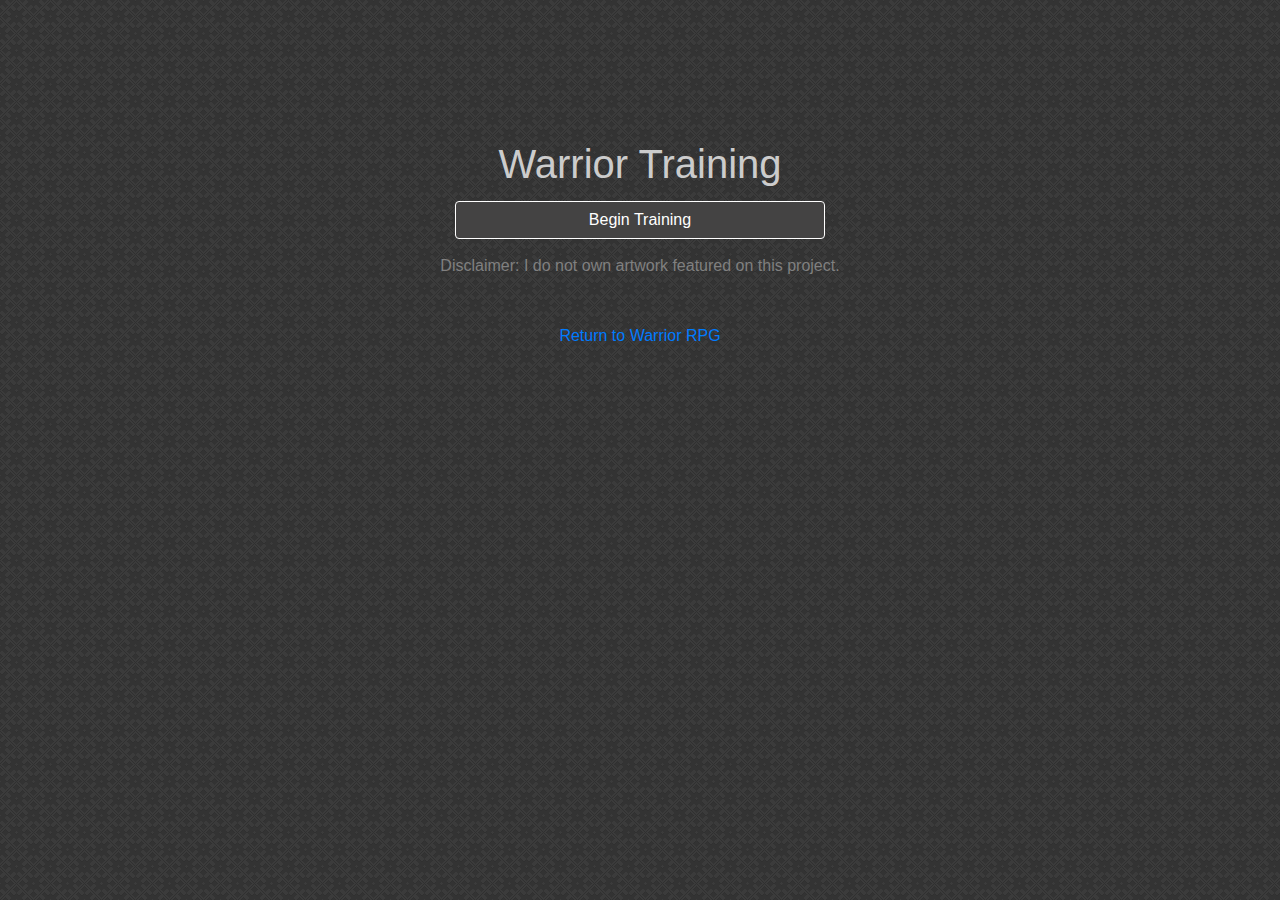
<file: legacy/index.html>
<!doctype html>
<html lang="en">
  <head>
    <!-- Required meta tags -->
    <meta charset="utf-8">
    <meta name="viewport" content="width=device-width, initial-scale=1, shrink-to-fit=no">
    <link rel="stylesheet" href="https://maxcdn.bootstrapcdn.com/bootstrap/4.0.0/css/bootstrap.min.css" integrity="sha384-Gn5384xqQ1aoWXA+058RXPxPg6fy4IWvTNh0E263XmFcJlSAwiGgFAW/dAiS6JXm" crossorigin="anonymous">
    <link rel="stylesheet" type="text/css" href="css/style.css">
    <script type='text/javascript' src='scripts/game.js'></script>
    <title>Warrior Training</title>
  </head>
  <body style="background-image: url('img/dark_embroidery.png');">
        <div class="container"> 
        
        <div class="col">
            <h1 class="title" style=" padding-top:130px;">Warrior Training</h1>
            <div class="row">
                <div class="col"></div>
                    <button class="btn col-md-4" onclick="startQuest()" style="border: 1px solid white;">Begin Training</button>
                    
                <div class="col"></div>
            </div>
            <p class="disclaimer">Disclaimer: I do not own artwork featured on this project.</p>
            <p class="disclaimer"><a href="//www.fraserprovan.co.uk/projects/warriorRPG/">Return to Warrior RPG</a></p>


        </div>   
        </div>

    <script src="https://code.jquery.com/jquery-3.2.1.slim.min.js" integrity="sha384-KJ3o2DKtIkvYIK3UENzmM7KCkRr/rE9/Qpg6aAZGJwFDMVNA/GpGFF93hXpG5KkN" crossorigin="anonymous"></script>
    <script src="https://cdnjs.cloudflare.com/ajax/libs/popper.js/1.12.9/umd/popper.min.js" integrity="sha384-ApNbgh9B+Y1QKtv3Rn7W3mgPxhU9K/ScQsAP7hUibX39j7fakFPskvXusvfa0b4Q" crossorigin="anonymous"></script>
    <script src="https://maxcdn.bootstrapcdn.com/bootstrap/4.0.0/js/bootstrap.min.js" integrity="sha384-JZR6Spejh4U02d8jOt6vLEHfe/JQGiRRSQQxSfFWpi1MquVdAyjUar5+76PVCmYl" crossorigin="anonymous"></script>
  </body>
</html>
</file>
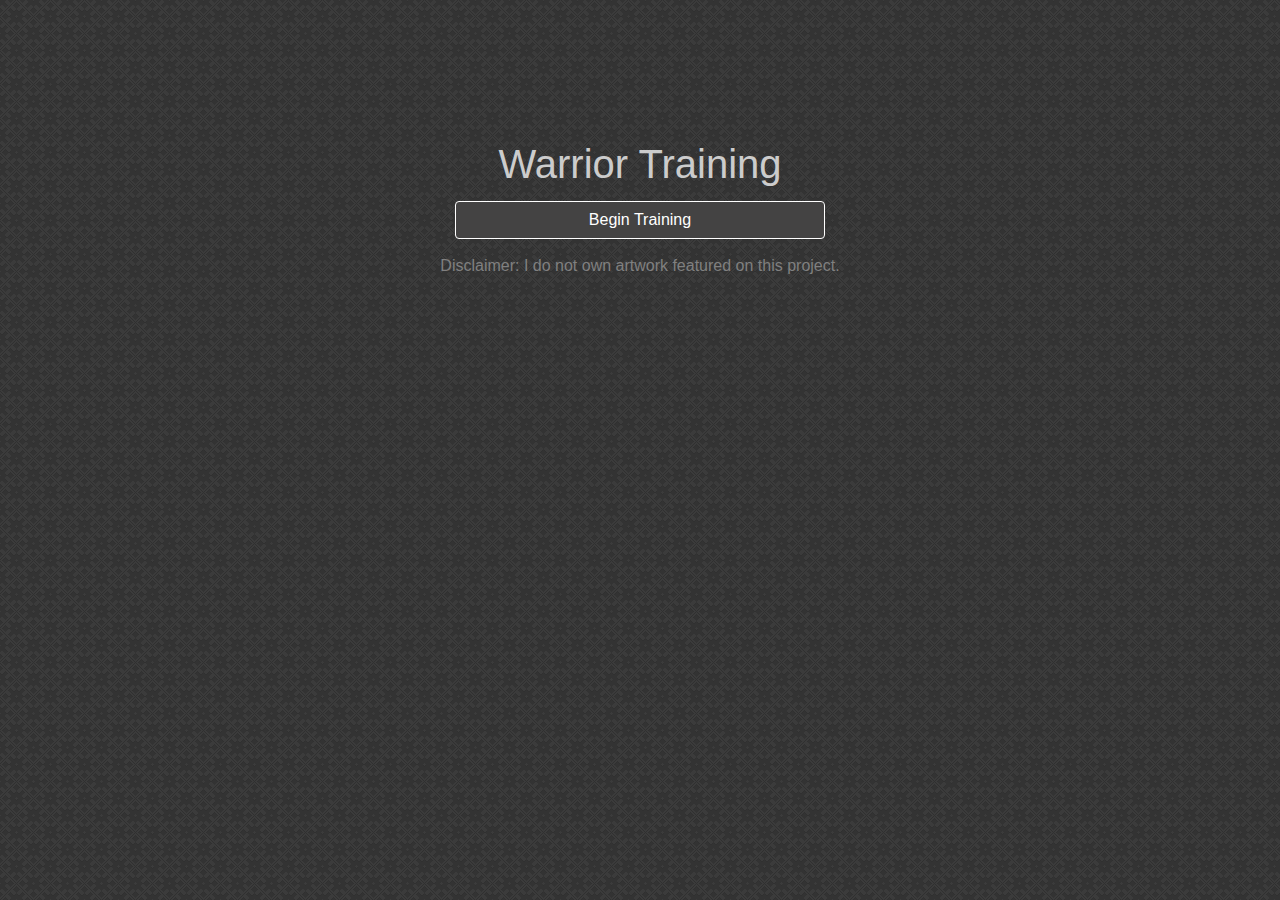
<file: legacy/warriortraining/index.html>
<!doctype html>
<html lang="en">
  <head>
    <!-- Required meta tags -->
    <meta charset="utf-8">
    <meta name="viewport" content="width=device-width, initial-scale=1, shrink-to-fit=no">
    <link rel="stylesheet" href="https://maxcdn.bootstrapcdn.com/bootstrap/4.0.0/css/bootstrap.min.css" integrity="sha384-Gn5384xqQ1aoWXA+058RXPxPg6fy4IWvTNh0E263XmFcJlSAwiGgFAW/dAiS6JXm" crossorigin="anonymous">
    <link rel="stylesheet" type="text/css" href="css/style.css">
    <script type='text/javascript' src='scripts/game.js'></script>
    <title>Warrior Training</title>
  </head>
  <body style="background-image: url('img/dark_embroidery.png');">
        <div class="container"> 
        
        <div class="col">
            <h1 class="title" style=" padding-top:130px;">Warrior Training</h1>
            <div class="row">
                <div class="col"></div>
                    <button class="btn col-md-4" onclick="startQuest()" style="border: 1px solid white;">Begin Training</button>
                    
                <div class="col"></div>
            </div>
            <p class="disclaimer" >Disclaimer: I do not own artwork featured on this project.</p>
        </div>
       
        </div>

       

    <script src="https://code.jquery.com/jquery-3.2.1.slim.min.js" integrity="sha384-KJ3o2DKtIkvYIK3UENzmM7KCkRr/rE9/Qpg6aAZGJwFDMVNA/GpGFF93hXpG5KkN" crossorigin="anonymous"></script>
    <script src="https://cdnjs.cloudflare.com/ajax/libs/popper.js/1.12.9/umd/popper.min.js" integrity="sha384-ApNbgh9B+Y1QKtv3Rn7W3mgPxhU9K/ScQsAP7hUibX39j7fakFPskvXusvfa0b4Q" crossorigin="anonymous"></script>
    <script src="https://maxcdn.bootstrapcdn.com/bootstrap/4.0.0/js/bootstrap.min.js" integrity="sha384-JZR6Spejh4U02d8jOt6vLEHfe/JQGiRRSQQxSfFWpi1MquVdAyjUar5+76PVCmYl" crossorigin="anonymous"></script>
  </body>
</html>
</file>
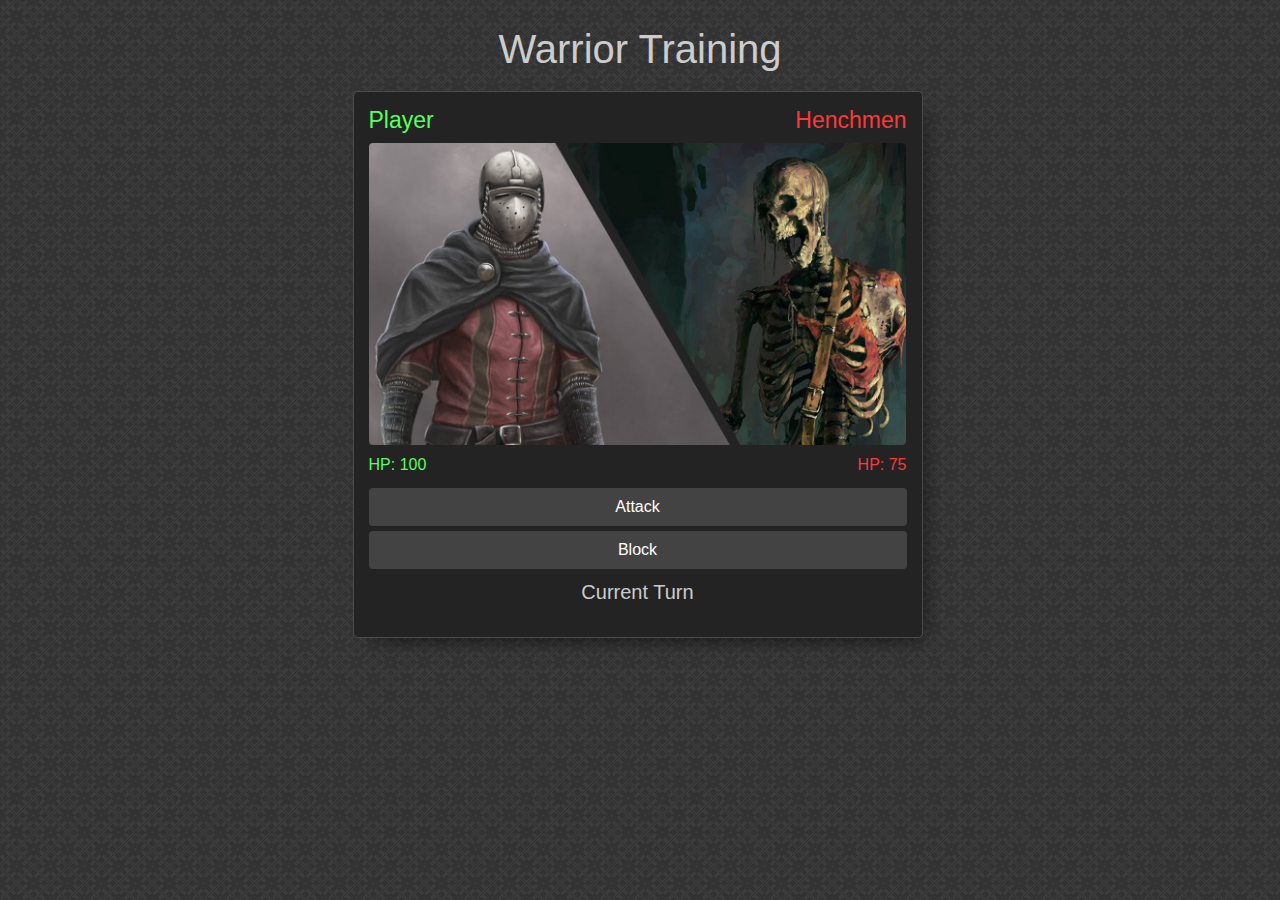
<file: legacy/b432-stage2.html>
<!doctype html>
<html lang="en">
  <head>
    <!-- Required meta tags -->
    <meta charset="utf-8">
    <meta name="viewport" content="width=device-width, initial-scale=1, shrink-to-fit=no">
    <link rel="stylesheet" href="https://maxcdn.bootstrapcdn.com/bootstrap/4.0.0/css/bootstrap.min.css" integrity="sha384-Gn5384xqQ1aoWXA+058RXPxPg6fy4IWvTNh0E263XmFcJlSAwiGgFAW/dAiS6JXm" crossorigin="anonymous">
    <link rel="stylesheet" type="text/css" href="css/style.css">
    <script type='text/javascript' src='scripts/game.js'></script>
    
    <!-- UI -->
    <script type='text/javascript'>

        //Players health:
        var playersHealth = setInterval(function () {
            document.getElementById("playerHP").innerHTML = player.health;
        }, 1);

        //Henchman health:
        var henchmanHealth = setInterval(function () {
            document.getElementById("henchmanHP").innerHTML = henchman.health;
        }, 1);
    
    </script>
    <title>Act 1 - Warrior Training</title>
  </head>
  <body style="background-image: url('img/dark_embroidery.png');">
        <div class="container"> 
            <h1 class="title">Warrior Training</h1>
            <div class="row">

                <div class="col"></div>
                <div class="col-md-6 left">

                        <div class="row">
                                <h6 class="col playerHP">Player</h6>
                                <h6 class="col oppHP">Henchmen</h6>
                        </div>
        
                        <img src="img/2.png" class="rounded img-fluid stageArt">
        
                        <div class="row">
                                <h6 class="col playerHP2">HP:  <a id="playerHP"></a></h6>
                                <h6 class="col oppHP2">HP: <a id="henchmanHP"></a></h6>
                        </div>
                        
                        <div class="col"></div>
                        <button class="btn col" onclick="attackHenchman()">Attack</button>
                        <button class="btn col" onclick="blockHenchman()">Block</button>
                        <div class="col"></div>
                        
                        <div class="row">
                            <h5 class="sub-title col">Current Turn<h5>
                        </div>

                <div id="log"></div>

                </div>
                <div class="col"></div>

            </div>
        </div>

        

    <script src="https://code.jquery.com/jquery-3.2.1.slim.min.js" integrity="sha384-KJ3o2DKtIkvYIK3UENzmM7KCkRr/rE9/Qpg6aAZGJwFDMVNA/GpGFF93hXpG5KkN" crossorigin="anonymous"></script>
    <script src="https://cdnjs.cloudflare.com/ajax/libs/popper.js/1.12.9/umd/popper.min.js" integrity="sha384-ApNbgh9B+Y1QKtv3Rn7W3mgPxhU9K/ScQsAP7hUibX39j7fakFPskvXusvfa0b4Q" crossorigin="anonymous"></script>
    <script src="https://maxcdn.bootstrapcdn.com/bootstrap/4.0.0/js/bootstrap.min.js" integrity="sha384-JZR6Spejh4U02d8jOt6vLEHfe/JQGiRRSQQxSfFWpi1MquVdAyjUar5+76PVCmYl" crossorigin="anonymous"></script>
  </body>
</html>
</file>
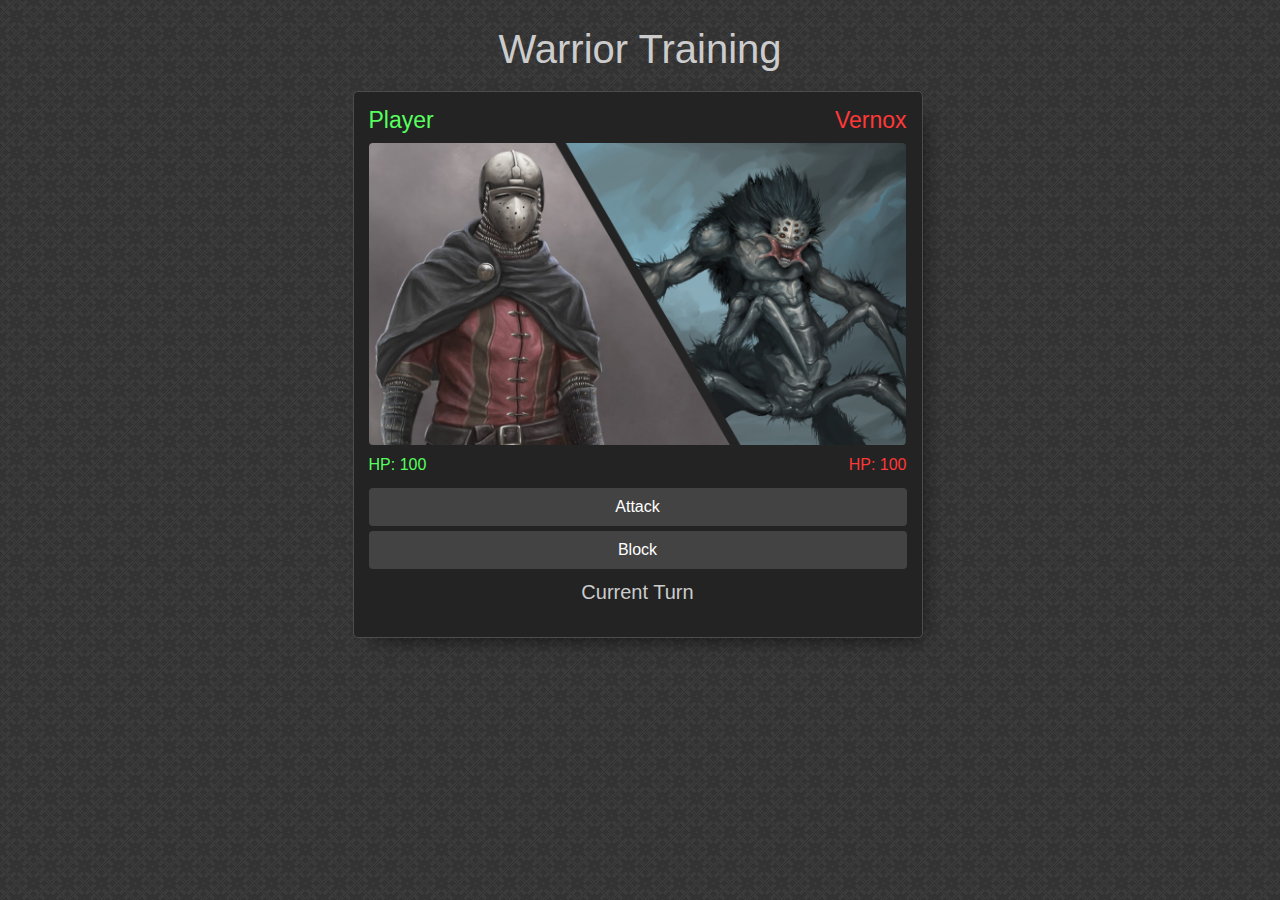
<file: legacy/c943-stage3.html>
<!doctype html>
<html lang="en">
  <head>
    <!-- Required meta tags -->
    <meta charset="utf-8">
    <meta name="viewport" content="width=device-width, initial-scale=1, shrink-to-fit=no">
    <link rel="stylesheet" href="https://maxcdn.bootstrapcdn.com/bootstrap/4.0.0/css/bootstrap.min.css" integrity="sha384-Gn5384xqQ1aoWXA+058RXPxPg6fy4IWvTNh0E263XmFcJlSAwiGgFAW/dAiS6JXm" crossorigin="anonymous">
    <link rel="stylesheet" type="text/css" href="css/style.css">
    <script type='text/javascript' src='scripts/game.js'></script>
    
    <!-- UI -->
    <script type='text/javascript'>

        //Players health:
        var playersHealth = setInterval(function () {
            document.getElementById("playerHP").innerHTML = player.health;
        }, 1);

        //Vernox health:
        var vernoxHealth = setInterval(function () {
            document.getElementById("vernoxHP").innerHTML = vernox.health;
        }, 1);
    
    </script>
    <title>Act 2 - Warrior Training</title>
  </head>
  <body  style="background-image: url('img/dark_embroidery.png');">
        <div class="container"> 
            <h1 class="title">Warrior Training</h1>
            <div class="row">

                <div class="col"></div>
                <div class="col-md-6 left">
                    
                    <div class="row">
                            <h6 class="col playerHP">Player</h6>
                            <h6 class="col oppHP">Vernox</h6>
                    </div>
        
                    <img src="img/3.png" class="rounded img-fluid stageArt">
        
                    <div class="row">
                            <h6 class="col playerHP2">HP:  <a id="playerHP"></a></h6>
                            <h6 class="col oppHP2">HP: <a id="vernoxHP"></a></h6>
                    </div>
                        
                    <div class="col"></div>
                    <button class="btn col" onclick="attackVernox()">Attack</button>
                    <button class="btn col" onclick="blockVernox()">Block</button>
                    <div class="col"></div>
                        
                    <div class="row">
                        <h5 class="sub-title col">Current Turn<h5>
                    </div>

                <div id="log"></div>

                </div>
                <div class="col"></div>

            </div>
        </div>

        

    <script src="https://code.jquery.com/jquery-3.2.1.slim.min.js" integrity="sha384-KJ3o2DKtIkvYIK3UENzmM7KCkRr/rE9/Qpg6aAZGJwFDMVNA/GpGFF93hXpG5KkN" crossorigin="anonymous"></script>
    <script src="https://cdnjs.cloudflare.com/ajax/libs/popper.js/1.12.9/umd/popper.min.js" integrity="sha384-ApNbgh9B+Y1QKtv3Rn7W3mgPxhU9K/ScQsAP7hUibX39j7fakFPskvXusvfa0b4Q" crossorigin="anonymous"></script>
    <script src="https://maxcdn.bootstrapcdn.com/bootstrap/4.0.0/js/bootstrap.min.js" integrity="sha384-JZR6Spejh4U02d8jOt6vLEHfe/JQGiRRSQQxSfFWpi1MquVdAyjUar5+76PVCmYl" crossorigin="anonymous"></script>
  </body>
</html>
</file>
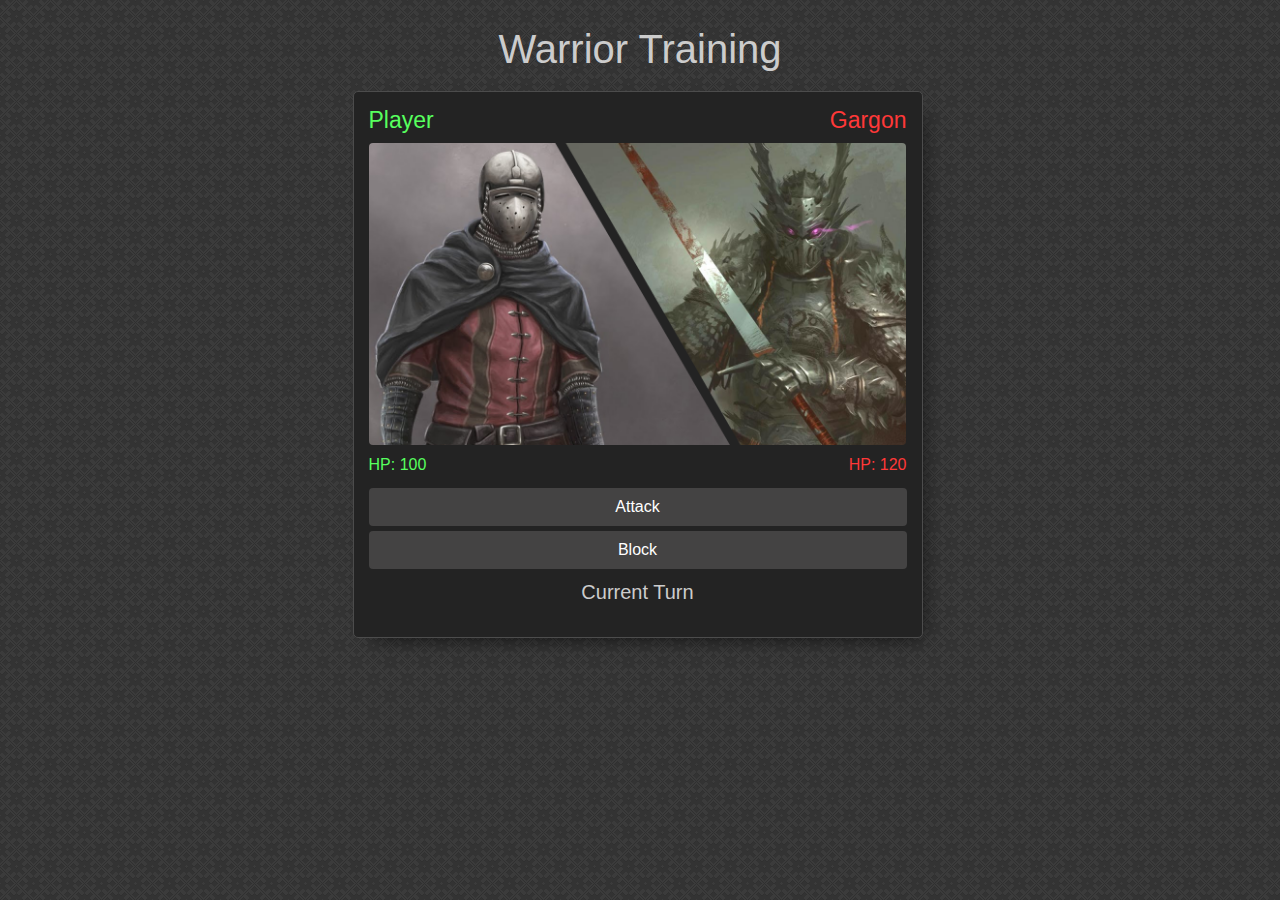
<file: legacy/d923-stage4.html>
<!doctype html>
<html lang="en">
  <head>
    <!-- Required meta tags -->
    <meta charset="utf-8">
    <meta name="viewport" content="width=device-width, initial-scale=1, shrink-to-fit=no">
    <link rel="stylesheet" href="https://maxcdn.bootstrapcdn.com/bootstrap/4.0.0/css/bootstrap.min.css" integrity="sha384-Gn5384xqQ1aoWXA+058RXPxPg6fy4IWvTNh0E263XmFcJlSAwiGgFAW/dAiS6JXm" crossorigin="anonymous">
    <link rel="stylesheet" type="text/css" href="css/style.css">
    <script type='text/javascript' src='scripts/game.js'></script>
    
    <!-- UI -->
    <script type='text/javascript'>

        //Players health:
        var playersHealth = setInterval(function () {
            document.getElementById("playerHP").innerHTML = player.health;
        }, 1);

        //Gargon health:
        var GargonHealth = setInterval(function () {
            document.getElementById("gargonHP").innerHTML = gargon.health;
        }, 1);
    
    </script>
    <title>Act 3 - Warrior Training</title>
  </head>
  <body style="background-image: url('img/dark_embroidery.png');">
        <div class="container"> 
            <h1 class="title">Warrior Training</h1>
            <div class="row">

                <div class="col"></div>
                <div class="col-md-6 left">
                    
                <div class="row">
                        <h6 class="col playerHP">Player</h6>
                        <h6 class="col oppHP">Gargon</h6>
                </div>

                <img src="img/4.png" class="rounded img-fluid stageArt">

                <div class="row">
                        <h6 class="col playerHP2">HP:  <a id="playerHP"></a></h6>
                        <h6 class="col oppHP2">HP: <a id="gargonHP"></a></h6>
                </div>
                
                <div class="col"></div>
                <button class="btn col" onclick="attackGargon()">Attack</button>
                <button class="btn col" onclick="blockGargon()">Block</button>
                <div class="col"></div>
                
                <div class="row">
                    <h5 class="sub-title col">Current Turn<h5>
                </div>
                
                <div id="log"></div>

                </div>
                <div class="col"></div>

            </div>
        </div>

        

    <script src="https://code.jquery.com/jquery-3.2.1.slim.min.js" integrity="sha384-KJ3o2DKtIkvYIK3UENzmM7KCkRr/rE9/Qpg6aAZGJwFDMVNA/GpGFF93hXpG5KkN" crossorigin="anonymous"></script>
    <script src="https://cdnjs.cloudflare.com/ajax/libs/popper.js/1.12.9/umd/popper.min.js" integrity="sha384-ApNbgh9B+Y1QKtv3Rn7W3mgPxhU9K/ScQsAP7hUibX39j7fakFPskvXusvfa0b4Q" crossorigin="anonymous"></script>
    <script src="https://maxcdn.bootstrapcdn.com/bootstrap/4.0.0/js/bootstrap.min.js" integrity="sha384-JZR6Spejh4U02d8jOt6vLEHfe/JQGiRRSQQxSfFWpi1MquVdAyjUar5+76PVCmYl" crossorigin="anonymous"></script>
  </body>
</html>
</file>
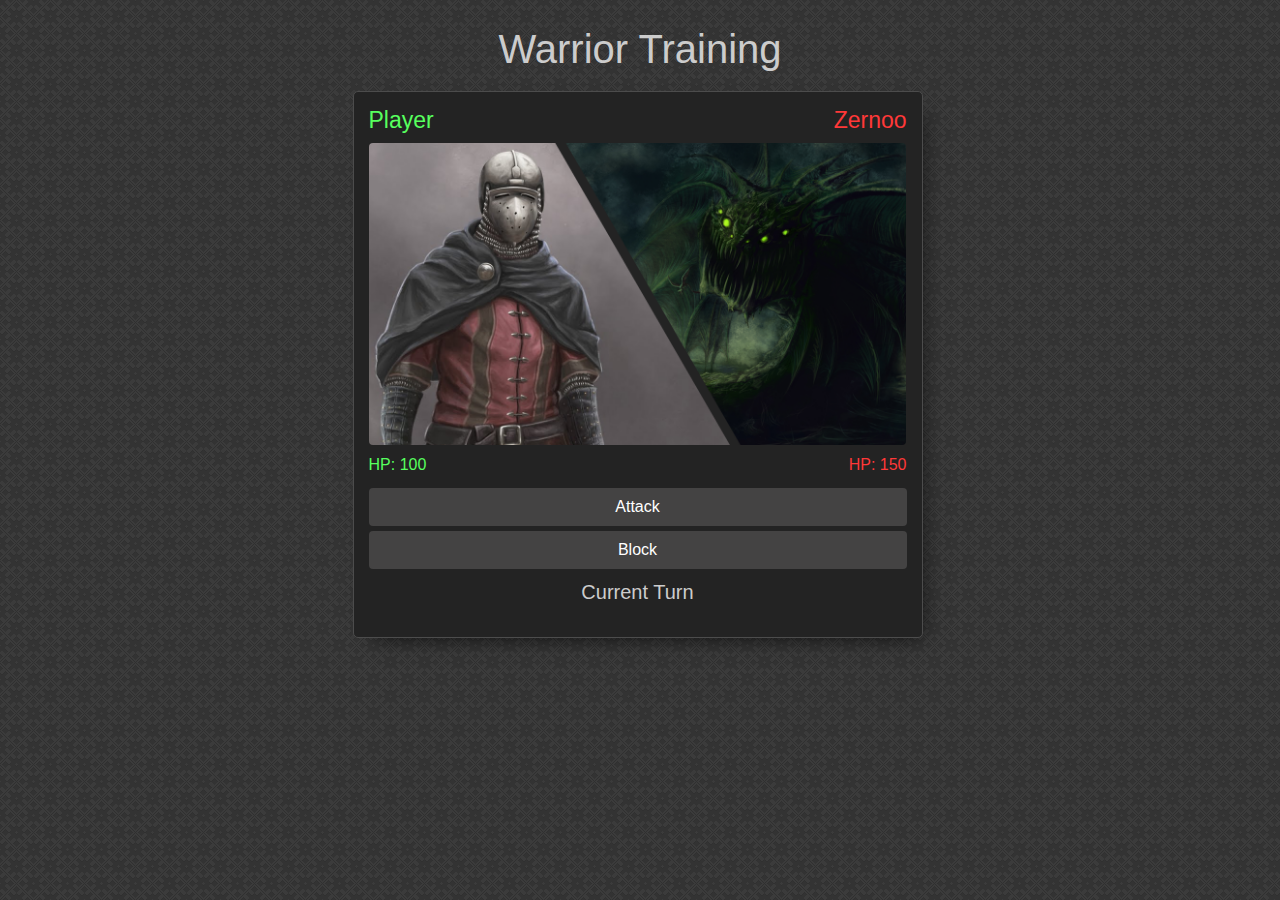
<file: legacy/e8345-stage5.html>
<!doctype html>
<html lang="en">
  <head>
    <!-- Required meta tags -->
    <meta charset="utf-8">
    <meta name="viewport" content="width=device-width, initial-scale=1, shrink-to-fit=no">
    <link rel="stylesheet" href="https://maxcdn.bootstrapcdn.com/bootstrap/4.0.0/css/bootstrap.min.css" integrity="sha384-Gn5384xqQ1aoWXA+058RXPxPg6fy4IWvTNh0E263XmFcJlSAwiGgFAW/dAiS6JXm" crossorigin="anonymous">
    <link rel="stylesheet" type="text/css" href="css/style.css">
    <script type='text/javascript' src='scripts/game.js'></script>
    
    <!-- UI -->
    <script type='text/javascript'>

        //Players health:
        var playersHealth = setInterval(function () {
            document.getElementById("playerHP").innerHTML = player.health;
        }, 1);

        //Zernoo health:
        var ZernooHealth = setInterval(function () {
            document.getElementById("zernooHP").innerHTML = zernoo.health;
        }, 1);
    
    </script>
    <title>Act 4 (Bonus) - Warrior Training</title>
  </head>
  <body style="background-image: url('img/dark_embroidery.png');">
        <div class="container"> 
            <h1 class="title">Warrior Training</h1>
            <div class="row">

                <div class="col"></div>
                <div class="col-md-6 left">
                    
                <div class="row">
                        <h6 class="col playerHP">Player</h6>
                        <h6 class="col oppHP">Zernoo</h6>
                </div>

                <img src="img/5.png" class="rounded img-fluid stageArt">

                <div class="row">
                        <h6 class="col playerHP2">HP:  <a id="playerHP"></a></h6>
                        <h6 class="col oppHP2">HP: <a id="zernooHP"></a></h6>
                </div>
                
                <div class="col"></div>
                <button class="btn col" onclick="attackZernoo()">Attack</button>
                <button class="btn col" onclick="blockZernoo()">Block</button>
                <div class="col"></div>
                
                <div class="row">
                    <h5 class="sub-title col">Current Turn<h5>
                </div>
                
                <div id="log"></div>

                </div>
                <div class="col"></div>

            </div>
        </div>

        

    <script src="https://code.jquery.com/jquery-3.2.1.slim.min.js" integrity="sha384-KJ3o2DKtIkvYIK3UENzmM7KCkRr/rE9/Qpg6aAZGJwFDMVNA/GpGFF93hXpG5KkN" crossorigin="anonymous"></script>
    <script src="https://cdnjs.cloudflare.com/ajax/libs/popper.js/1.12.9/umd/popper.min.js" integrity="sha384-ApNbgh9B+Y1QKtv3Rn7W3mgPxhU9K/ScQsAP7hUibX39j7fakFPskvXusvfa0b4Q" crossorigin="anonymous"></script>
    <script src="https://maxcdn.bootstrapcdn.com/bootstrap/4.0.0/js/bootstrap.min.js" integrity="sha384-JZR6Spejh4U02d8jOt6vLEHfe/JQGiRRSQQxSfFWpi1MquVdAyjUar5+76PVCmYl" crossorigin="anonymous"></script>
  </body>
</html>
</file>
<file: legacy/css/style.css>
body{
    color:white;
}

.container{
    margin-top:10px;
}

.left {
    padding:15px;
    padding-top:15px;
    margin-right:5px;
    background-color:#232323;
    margin-top:10px;
    -webkit-box-shadow: 10px 11px 20px -12px rgba(0,0,0,0.75);
    -moz-box-shadow: 10px 11px 20px -12px rgba(0,0,0,0.75);
    box-shadow: 10px 11px 20px -12px rgba(0,0,0,0.75);
    border: 1px solid rgb(76, 76, 76);
    border-radius: 5px;
}

.right {
    margin-top:10px;
    padding:5px;
    padding:15px;
    padding-top:15px;
    background-color:#232323;
    -webkit-box-shadow: 10px 11px 20px -12px rgba(0,0,0,0.75);
    -moz-box-shadow: 10px 11px 20px -12px rgba(0,0,0,0.75);
    box-shadow: 10px 11px 20px -12px rgba(0,0,0,0.75);
    border: 1px solid rgb(76, 76, 76);;
    border-radius: 5px;
}

.btn {
    margin-top: 5px;
    background-color:#444343;
    color:white;

}

.btn:hover {
    background-color:#5a5a5a;
}

.title {
    text-align: center;
    color:#cccccc; 
    padding-top:15px;
}

.sub-title{
    text-align: center;
    color:#cccccc;
    padding-top:10px; 
    padding-bottom:10px;
}

.oppHP {
    text-align:right;
    color:#ff3838;
    font-size:23px;
}

.playerHP {
    color:#57ff5e;
    font-size:23px;
}

.oppHP2 {
    text-align:right;
    color:#ff3838;
    padding-top:10px;
}

.playerHP2 {
    color:#57ff5e;
    padding-top:10px;
}

.victory {
    color:#c931a8;
    font-size: 50px;
    text-align: center;
}


#log{
    font-size: 14px;
    font-weight: normal;
}

.playerLog {
    color:#57ff5e;
    text-align: center;
}

.enemyLog {
    color:#ff3838;
    text-align: center;
}

.effect {
    color:orange;
    text-align: center;
}

.disclaimer {
    text-align: center;
    padding:15px;
    color:grey;
}
</file>
<file: legacy/warriortraining/css/style.css>
body{
    color:white;
}

.container{
    margin-top:10px;
}

.left {
    padding:15px;
    padding-top:15px;
    margin-right:5px;
    background-color:#232323;
    margin-top:10px;
    -webkit-box-shadow: 10px 11px 20px -12px rgba(0,0,0,0.75);
    -moz-box-shadow: 10px 11px 20px -12px rgba(0,0,0,0.75);
    box-shadow: 10px 11px 20px -12px rgba(0,0,0,0.75);
    border: 1px solid rgb(76, 76, 76);
    border-radius: 5px;
}

.right {
    margin-top:10px;
    padding:5px;
    padding:15px;
    padding-top:15px;
    background-color:#232323;
    -webkit-box-shadow: 10px 11px 20px -12px rgba(0,0,0,0.75);
    -moz-box-shadow: 10px 11px 20px -12px rgba(0,0,0,0.75);
    box-shadow: 10px 11px 20px -12px rgba(0,0,0,0.75);
    border: 1px solid rgb(76, 76, 76);;
    border-radius: 5px;
}

.btn {
    margin-top: 5px;
    background-color:#444343;
    color:white;

}

.btn:hover {
    background-color:#5a5a5a;
}

.title {
    text-align: center;
    color:#cccccc; 
    padding-top:15px;
}

.sub-title{
    text-align: center;
    color:#cccccc;
    padding-top:10px; 
    padding-bottom:10px;
}

.oppHP {
    text-align:right;
    color:#ff3838;
    font-size:23px;
}

.playerHP {
    color:#57ff5e;
    font-size:23px;
}

.oppHP2 {
    text-align:right;
    color:#ff3838;
    padding-top:10px;
}

.playerHP2 {
    color:#57ff5e;
    padding-top:10px;
}

.victory {
    color:#c931a8;
    font-size: 50px;
    text-align: center;
}


#log{
    font-size: 14px;
    font-weight: normal;
}

.playerLog {
    color:#57ff5e;
    text-align: center;
}

.enemyLog {
    color:#ff3838;
    text-align: center;
}

.effect {
    color:orange;
    text-align: center;
}

.disclaimer {
    text-align: center;
    padding:15px;
    color:grey;
}
</file>
